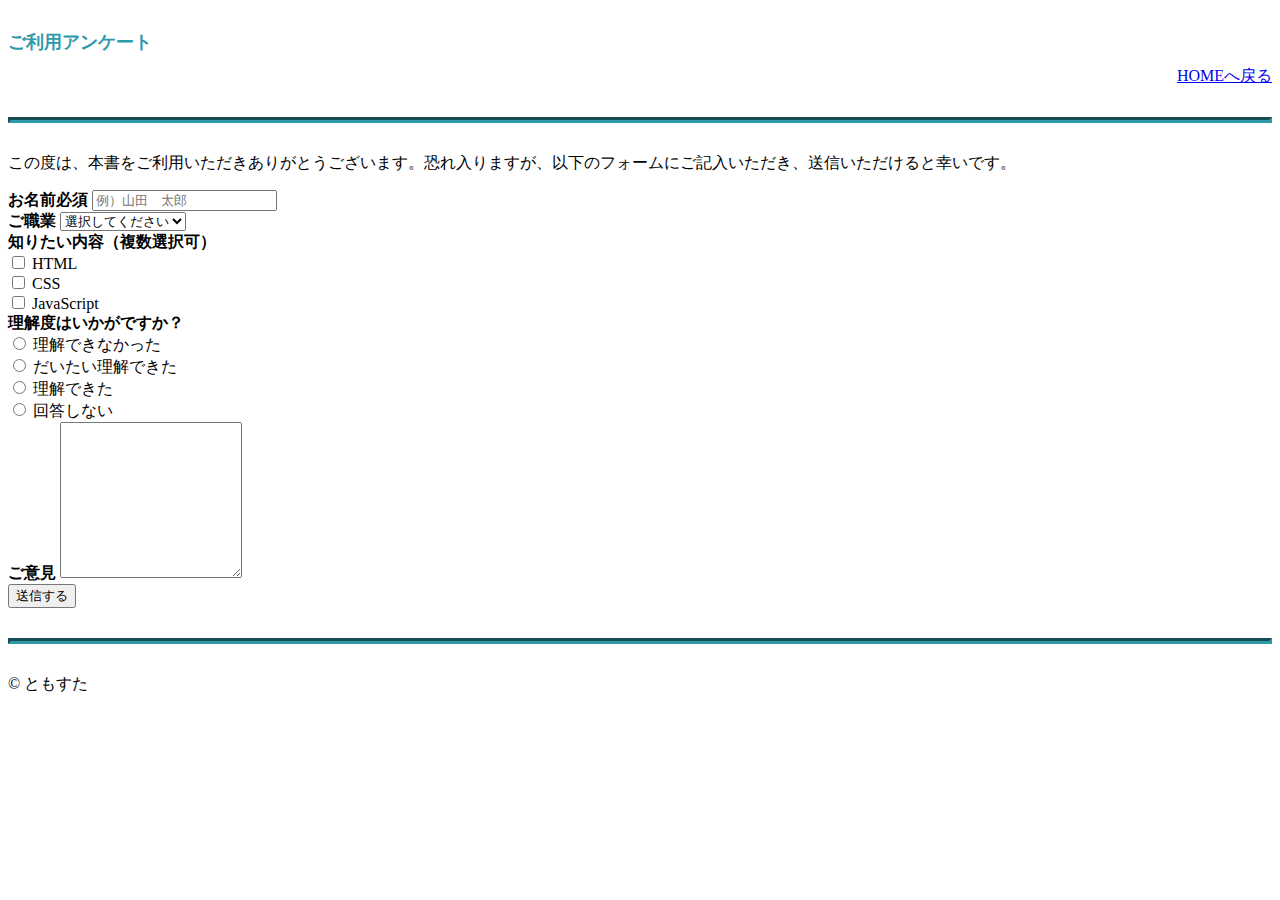
<file: Bootstrap/index.html>
<!DOCTYPE html>
<html lang="ja">
    <head>
        <meta charset="UTF-8">
        <meta name="viewport" content="width=device-width">
        <title>ご利用アンケート</title>
        <link rel="stylesheet" href="https://stackpath.bootstrapcdn.com/bootstrap/4.5.0/css/bootstrap.min.css"
        integrity="sha384-9aIt2nRpC12Uk9gS9baDl411NQApFmC26EwAOH8WgZl5MYYxFfc+NcPb1dKGj7Sk" crossorigin="anonymous">
        <link rel="stylesheet" href="css/style.css">
    </head>
    <body>
      <div class="container">
        <header>
          <div class="row">
            <div class="col-sm-6">
              <h1>ご利用アンケート</h1>
            </div>
            <div  class="col-sm-6" style="text-align: right">
              <a href=="/">HOMEへ戻る</a>
            </div>
          </div>
        </header>

      </div>

        <hr>
          <div class="container">
            <form action="" method="post" class="row">
              <div class="col-sm-8 offset-sm-2">
                <p>この度は、本書をご利用いただきありがとうございます。恐れ入りますが、以下のフォームにご記入いただき、送信いただけると幸いです。</p>
                <div class="form-group">
                  <label for="name">お名前<span class="badge badge-danger">必須</span></label>
                  <input type="text" id="name" name="name" class="form-control" placeholder="例）山田　太郎"required>
                </div>
                <div class="form-group">
                  <label for="job">ご職業</label>
                  <select id="job" name="job" class="form-control">
                    <option value="">選択してください</option>
                    <option value="会社員">会社員</option>
                    <option value="学生">学生</option>
                    <option value="その他">その他</option>
                  </select>
                  <div class="form-group">
                    <label>知りたい内容（複数選択可）</label>
                    <div class="form-check">
                      <input type="checkbox" name="q1" id="q1_1" value="html" class="form-check-input">
                      <label for="q1_1" class="form-check-label">HTML</label>
                    </div>
                    <div class="form-check">
                      <input type="checkbox" name="q1" id="q1_2" value="css" class="form-check-input">
                      <label for="q1_2" class="form-check-label">CSS</label>
                    </div>
                    <div class="form-check">
                      <input type="checkbox" name="q1" id="q1_3" value="javascript" class="form-check-input">
                      <label for="q1_3" class="form-check-label">JavaScript</label>
                    </div>
                  </div>
                  <div class="form-group">
                    <label class="d-block">理解度はいかがですか？</label>
                    <div class="form-check form-check-inline">
                      <input type="radio" class="form-check-input" name="q2" id="q2_1" value="1">
                      <label for="q2_1" class="form-check-label">理解できなかった</label>
                    </div>
                    <div class="form-check form-check-inline">
                      <input type="radio" class="form-check-input" name="q2" id="q2_2" value="2">
                      <label for="q2_2" class="form-check-label">だいたい理解できた</label>
                    </div>
                    <div class="form-check form-check-inline">
                      <input type="radio" class="form-check-input" name="q2" id="q2_3" value="3">
                      <label for="q2_3" class="form-check-label">理解できた</label>
                    </div>
                    <div class="form-check form-check-inline">
                      <input type="radio" class="form-check-input" name="q2" id="q2_4" value="0">
                      <label for="q2_4" class="form-check-label">回答しない</label>
                    </div>
                  </div>
                  <div class="form-group">
                    <label for="message">ご意見</label>
                    <textarea name="message" id="message" rows="10" class="form-control"></textarea>
                  </div>
                  <button type="submit" class="btn btn-primary">送信する</button>
                </div>
              </div>

            </form>
          </div>
        <hr>

       <div class="container">
        <footer>
          <p> &copy; ともすた</p>
        </footer>
      </div>
    </body>
</html>
</file>
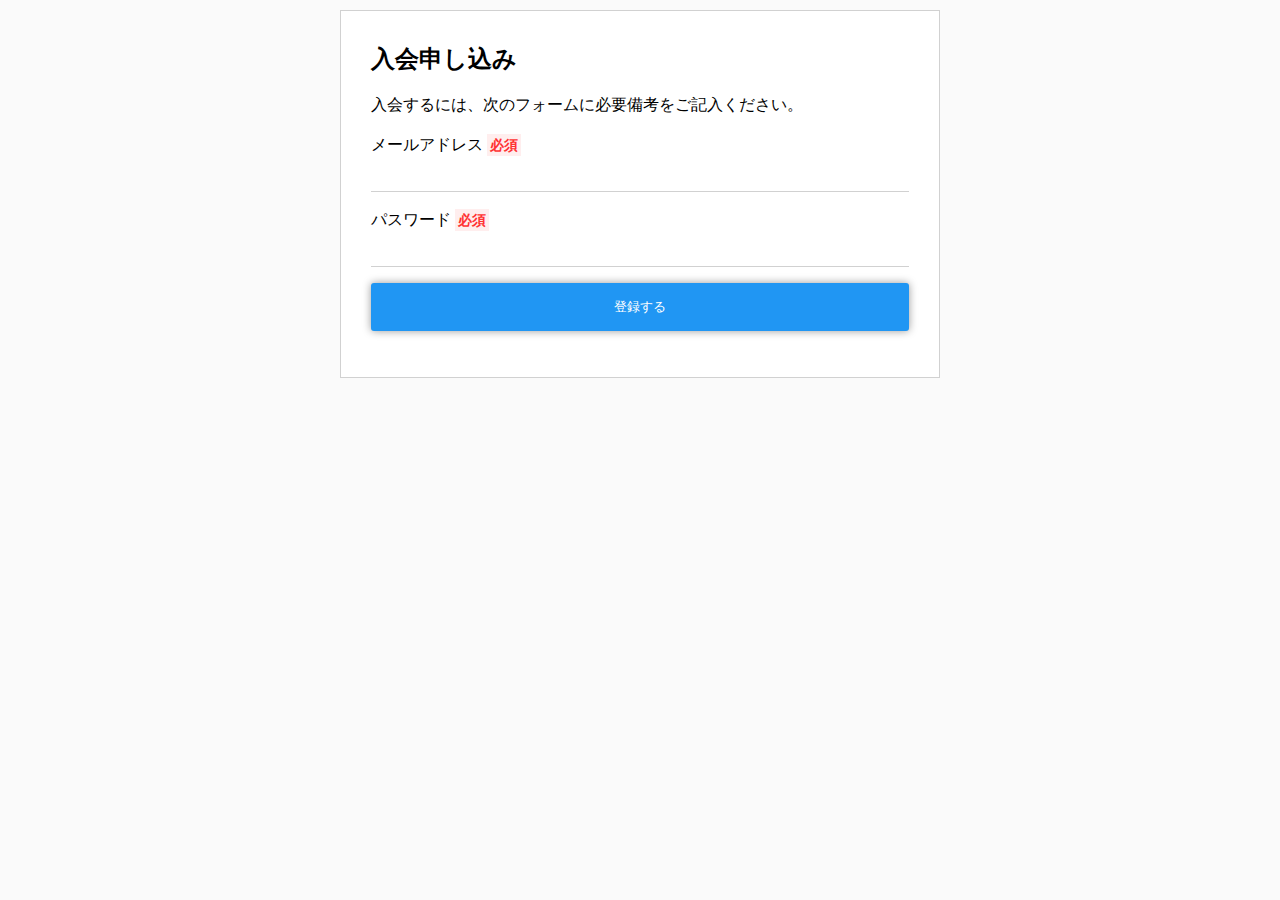
<file: lesson1/index.html>
<!DOCTYPE html>
<html lang= "ja">
    <head>
        <meta charset="UTF-8">
        <meta name="viewport" content="width=device-width">
        <title>入会申し込み</title>
        <link rel="stylesheet" href="css/style.css">
    </head>
    
    <body>
        <div class="content">
            <h1>入会申し込み</h1>
            <p>入会するには、次のフォームに必要備考をご記入ください。</p>
            <p><label for="mymail">メールアドレス<span class= "required">必須</span></label><input id="mymail" type="email" name="mymail"></p>
            <p><label for="mypassword">パスワード<span class= "required">必須</span></label><input id="mypassword" type="password" name="mypassword"></p>
            <p><button type="submit">登録する</button></p>   
        </div>
    </body>
</html>
</file>
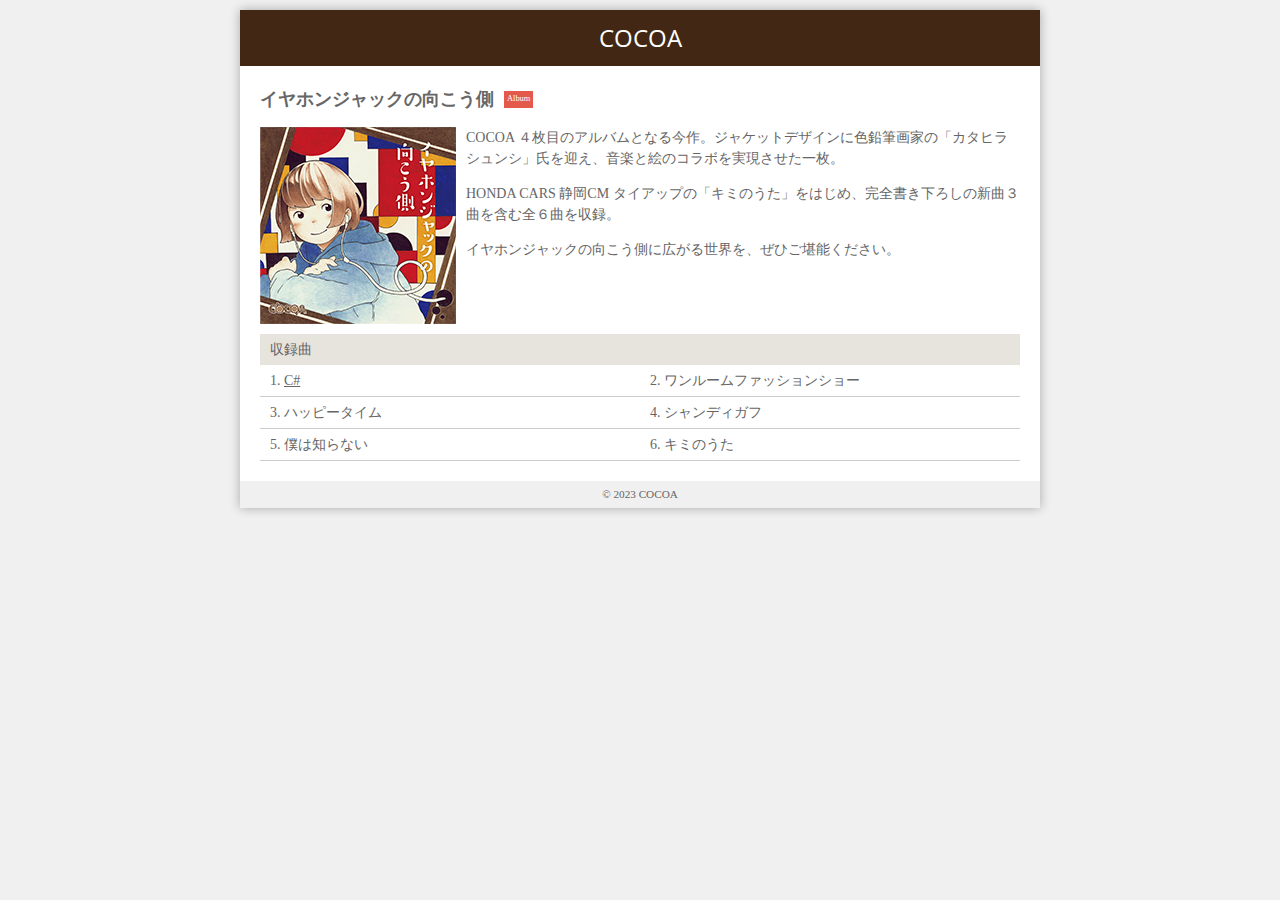
<file: lesson2/index.html>
<!DOCTYPE html>
<html lang="ja">
  <head>
    <meta charset="UTF-8">
    <meta name="viewport" content="width=device-width">
    <title>イヤホンジャックの向こう側</title>

    <link rel="stylesheet" href="css/style.css">
  </head>
  <body>
    <div class="container">
      <header>
        <h1>COCOA</h1>
      </header>
      <section>
        <div class="information">
          <h1>イヤホンジャックの向こう側</h1>
          <span class="type">Album</span>
        </div>

        <div class="description">
          <a href="#"><img src="img/jacket.png" alt="イヤホンジャックの向こう側のジャケット写真"></a>
          <p>COCOA ４枚目のアルバムとなる今作。ジャケットデザインに色鉛筆画家の「カタヒラシュンシ」氏を迎え、音楽と絵のコラボを実現させた一枚。</p>
          <p>HONDA CARS 静岡CM タイアップの「キミのうた」をはじめ、完全書き下ろしの新曲３曲を含む全６曲を収録。</p>
          <p>イヤホンジャックの向こう側に広がる世界を、ぜひご堪能ください。</p>
        </div>

        <div class="songs">
          <h2>収録曲</h2>
          <ol>
            <li><a href="https://youtu.be/vjqTkOISzeY" target="_blank">C#</a></li>
            <li>ワンルームファッションショー</li>
            <li>ハッピータイム</li>
            <li>シャンディガフ</li>
            <li>僕は知らない</li>
            <li>キミのうた</li>
          </ol>
        </div>
      </section>
      <footer>
        &copy; 2023 COCOA
      </footer>
    </div>
  </body>
</html>
</file>
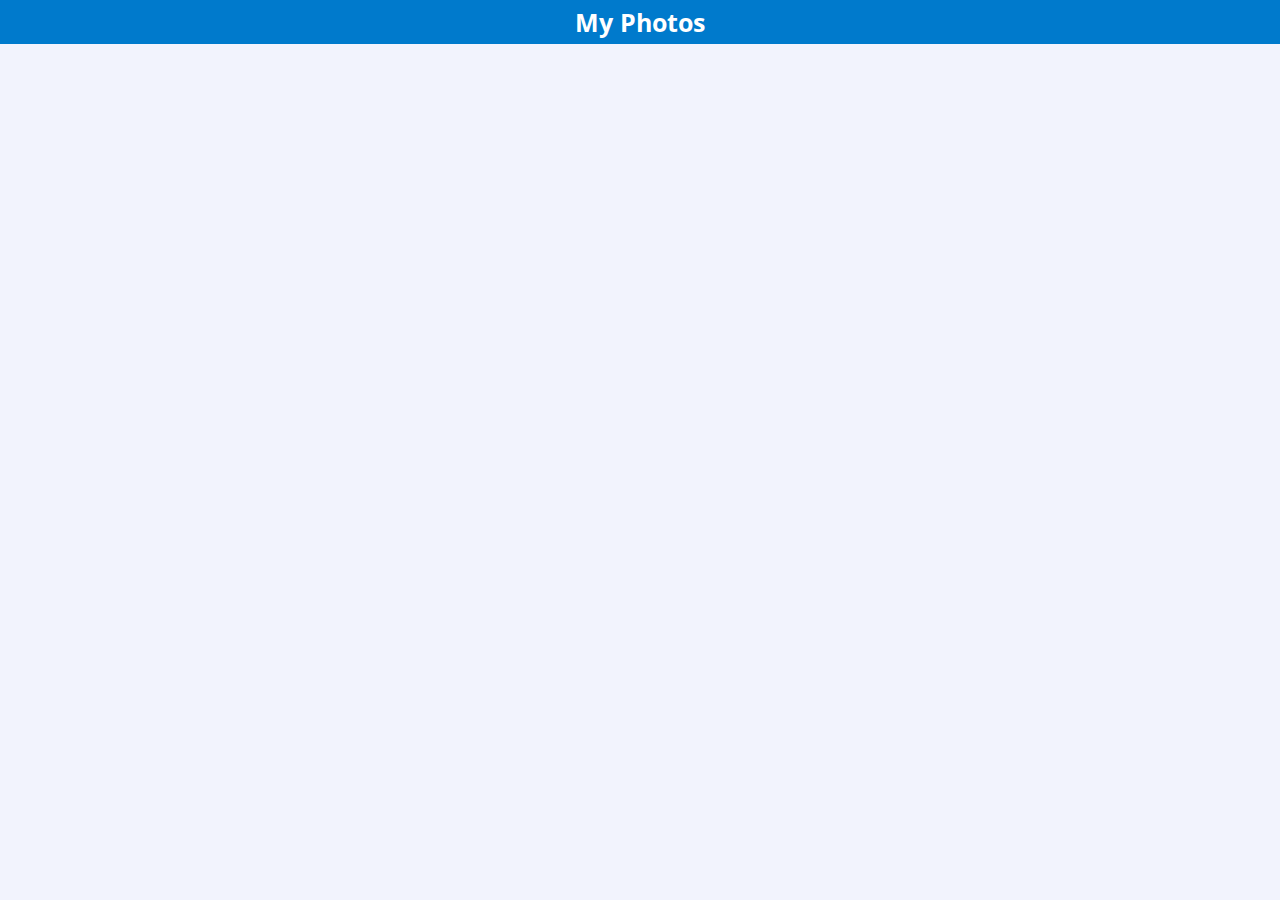
<file: lesson3/index.html>
<!DOCTYPE html>
<html lang="ja">
<head>
  <meta charset="UTF-8">
  <meta name="viewport" content="width=device-width">

  <title>My Photos</title>

  <link href="https://fonts.googleapis.com/css?family=Open+Sans+Condensed:300" rel="stylesheet">
  <link rel="stylesheet" href="css/style.css">
</head>

<body>
  <header>
    <h1>My Photos</h1>
  </header>
<div class="container">
  <div id="img_unit">
  </div>
</div>
<script>
var ajax = new XMLHttpRequest();
ajax.open('GET', 'https://h2o-space.com/htmlbook/images.php');
ajax.responseType = 'json';
ajax.send(null);

ajax.onreadystatechange = function() {
  if(ajax.readyState === XMLHttpRequest.DONE && ajax.status === 200) {
    for (var i=0; i<this.response.length; i++) {
      var data = this.response[i];

      var img = document.createElement('img');
      img.setAttribute('src', data.path);

      var caption = document.createElement('div');
      caption.className = 'inner';
      caption.innerHTML = '<p>' + data.caption + '<span>' + data.name + '</span></p>';

      var div = document.createElement('div');
      div.className = 'photo',
      div.appendChild(img);
      div.appendChild(caption);
      
      document.getElementById('img_unit').appendChild(div);
    }
  }
};
</script>
</body>
</html>
</file>
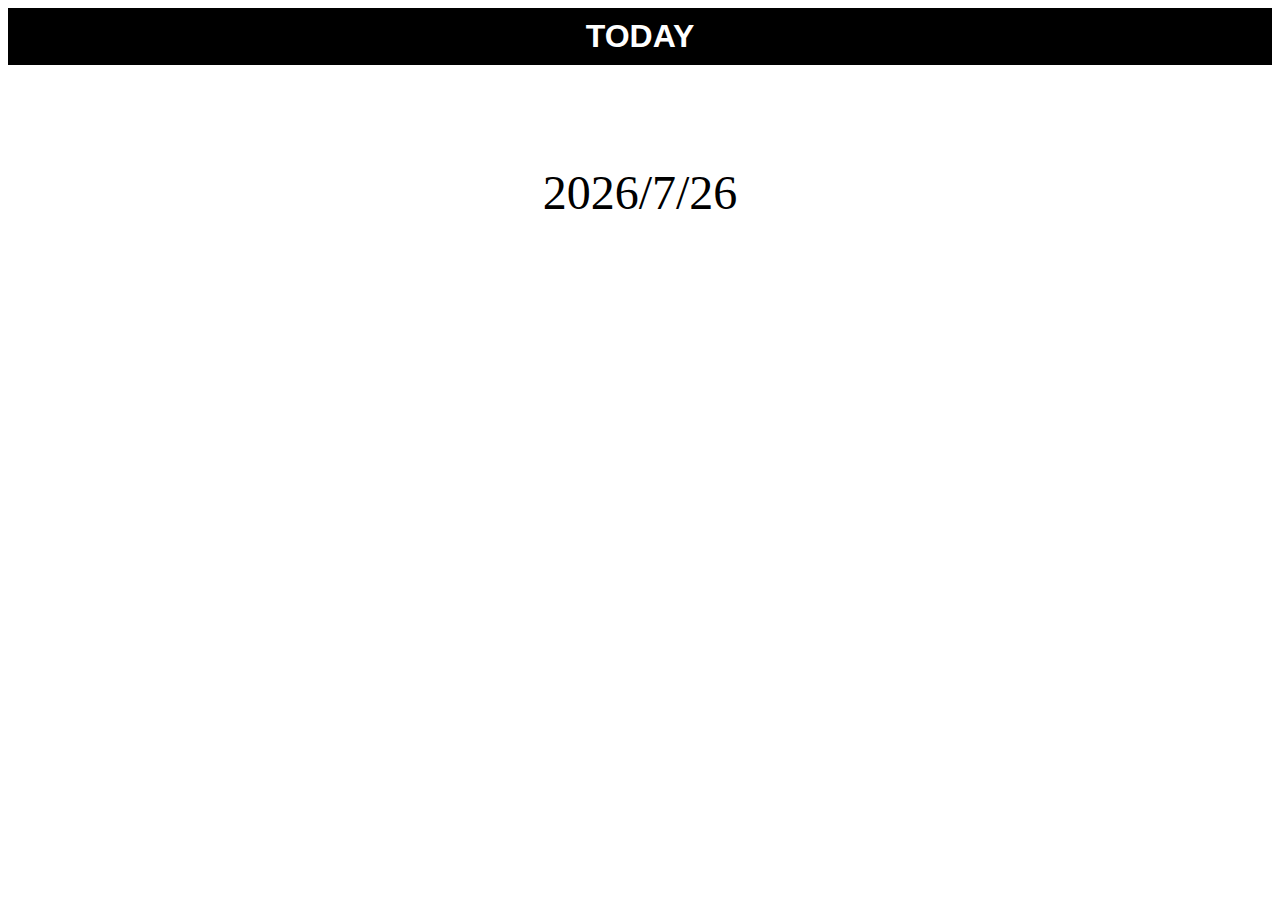
<file: javascript/Date/index.html>
<!DOCTYPE html>
<html>
<head>
  <meta charset="UTF-8">
  <meta name="viewport" content="width=device-width, initial-scale=1.0">
  <title>TODAY</title>
  <link rel="stylesheet" href="https://stackpath.bootstrapcdn.com/bootstrap/4.5.0/css/bootstrap.min.css"
  integrity="sha384-9aIt2nRpC12Uk9gS9baDl411NQApFmC26EwAOH8WgZl5MYYxFfc+NcPb1dKGj7Sk" crossorigin="anonymous">
  <script src="https://stackpath.bootstrapcdn.com/bootstrap/4.5.0/js/bootstrap.min.js"
  integrity="sha384-OgVRvuATP1z7JjHLkuOU7Xw704+h835Lr+6QL9UvYjZE3Ipu6Tp75j7Bh/kR0JKI" crossorigin="anonymous"></script>
  <link rel="stylesheet" href="style.css">
</head>
<body>
  <header>
    <h1>TODAY</h1>
  </header>

  <div class="container">
    <script>
      //日付を表示する
      var today =new Date();
      var todayHtml = today.getFullYear() + '/' + (today.getMonth()+1) + '/' + today.getDate();
      document.write('<p class="date">' + todayHtml +'</p>');
    </script>
  </div>
</body>
</html>
</file>
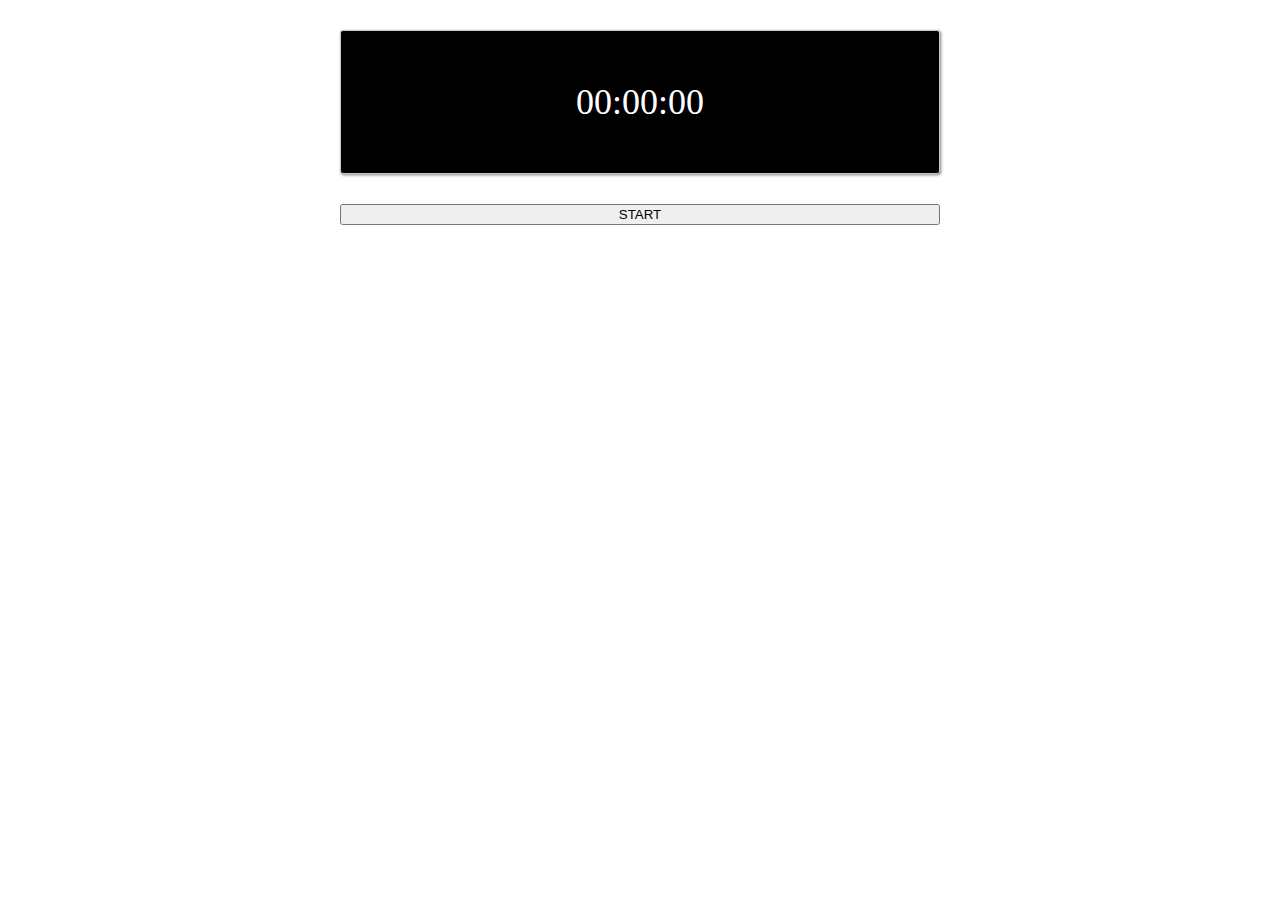
<file: javascript/Timecount/index.html>
<!DOCTYPE html>
<html>
<head>
  <meta charset="UTF-8">
  <meta name="viewport" content="width=device-width, initial-scale=1.0">
  <link rel="stylesheet" href="https://stackpath.bootstrapcdn.com/bootstrap/4.5.0/css/bootstrap.min.css"integrity="sha384-9aIt2nRpC12Uk9gS9baDl411NQApFmC26EwAOH8WgZl5MYYxFfc+NcPb1dKGj7Sk" crossorigin="anonymous">
  <script src="https://stackpath.bootstrapcdn.com/bootstrap/4.5.0/js/bootstrap.min.js"integrity="sha384-OgVRvuATP1z7JjHLkuOU7Xw704+h835Lr+6QL9UvYjZE3Ipu6Tp75j7Bh/kR0JKI" crossorigin="anonymous"></script>

  <link rel="stylesheet" href="style.css">

  <title>TIMER</title>
</head>
<body>
  <div class="container">
    <p id="timer">00:00:00</p>
      <div>
        <button id="start_stop" class="btn btn-lg btn-primary">START</button>
      </div>
  </div>

  <script>
    var start; // 開始時間（グローバル変数）

    // ゼロを追加する
    var addZero = function(value) {
        if (value < 10) {
          value = '0' + value;
        }
          return value;
        };

    var timer_id;
    document.getElementById('start_stop').addEventListener('click', function() {
      if (this.innerHTML === 'START') {
        start = new Date();

          timer_id = setInterval(goTimer, 10);

          // STOP ボタンにする
            this.innerHTML = 'STOP';
            this.classList.remove('btn-primary');
            this.classList.add('btn-danger');
          } else {
            clearInterval(timer_id);

          // START ボタンにする
            this.innerHTML = 'START';
            this.classList.remove('btn-danger');
            this.classList.add('btn-primary');
          }
    });

    // タイマーの処理
    var goTimer = function() {
      var now = new Date();

      var milli = now.getTime() - start.getTime(); // 差をミリ秒で
      var seconds = Math.floor(milli / 1000); // 秒を取得
      var minutes = Math.floor(seconds / 60); // 分を取得
      var hours = Math.floor(minutes / 60); // 時を取得

      seconds = seconds - minutes * 60;
      minutes = minutes - hours * 60;

      // 1 桁の場合は 0 を補完
      hours = addZero(hours);
      seconds = addZero(seconds);
      minutes = addZero(minutes);

      document.getElementById('timer').innerHTML = hours + ':' + minutes + ':' + seconds;
    }
  </script>
</body>
</html>
</file>
<file: Bootstrap/css/style.css>
header {
    margin-top: 30px;
    color: #2e99a9;
}

hr {
    border-width: 3px;
    border-color: #2e99a9;
    margin :30px 0;
}

h1 {
    font-size: 18px;
    font-weight: bold;
}

.form-group>label {
    font-weight: bold;

}
</file>
<file: lesson1/css/style.css>
@import url(sanitize.css);

body {
    background-color: #fafafa;
}
h1 {
    font-size: 24px;
    margin: 0;
}
label {
    display: block;
    margin-buttom: .5em;
}
div.content {
    background-color: #fff;
    width: 600px;
    margin: 10px auto;
    border: 1px solid #d1d1d1;
    padding: 30px;
}
input {
    border: none;
    border-bottom: 1px solid #d1d1d1;
    font-size: 16px;
    padding: 8px;
    width: 100%;
}
button {
    width: 100%;
    background-color: #2096F3;
    color: #fff;
    border: none;
    padding: 15px;
    border-radius: 3px;
    box-shadow: 0 0 8px rgba(0, 0, 0, .4);
}
span.required {
    background-color: #fee;
    color: #f33;
    padding: 3px;
    font-size: .9em;
    font-weight: bold;
    margin-left: .3em;
}
</file>
<file: lesson2/css/style.css>
@import url(sanitize.css);
@import url('https://fonts.googleapis.com/css2?family=Open+Sans:wght@500&display=swap');

body {
  background-color: #f0f0f0;
  padding: 10px;
  font-size: 14px;
  color: #666;
}

header {
  background-color: #422814;
  padding: 10px;
  color: #fff;
}

header h1 {
  margin: 0;
  font-size: 24px;
  font-weight: normal;
  text-align: center;
  font-family: 'Open Sans', sans-serif;
}

.container {
  max-width: 800px;
  margin: 0 auto;
  box-shadow: 0 0 10px rgba(0,0,0,.3);
}

.description img {
  float: left;
  margin: 0 10px 10px 0;
  transition-property: opacity;
  transition-duration: 1s;
  transition-timing-function: ease;
  transition-delay: 0;
}

.type {
  background-color: #e35a4d;
  padding: 2px 3px;
  color: #fff;
  font-size: .6em;
}

.information {
  display: flex;
  align-items: center;
}

.information h1 {
  font-size: 18px;
  margin: 0 10px 0 0;
}

.songs {
  clear: both;
}

a {
  color: #666;
}

.songs h2 {
  font-size: 1em;
  font-weight: normal;
  margin: 0;
  background-color: #e6e4dd;
  padding: 5px 10px;
}

.songs ol {
  padding: 0;
  margin: 0;
  list-style-position: inside;
  display: grid;
  grid-template-columns: 1fr 1fr;
}

.songs li {
  border-bottom: 1px solid #ccc;
  padding: 5px 10px;
}

section {
  padding: 20px;
  background-color: #fff;
}

footer {
  text-align: center;
  font-size: .8em;
  padding: 5px;
}

.description img:hover {
  opacity: .5;
}

@media screen and (max-width: 600px) {
  .description img {
    float: none;
    margin: 0 auto;
    display: block;
  }

  header {
    padding: 5px;
  }

  header h1{
    font-size: 12px;
  }

  .information h1 {
    font-size: 14px;
  }

  .songs ol {
    display: block;
  }
}
</file>
<file: lesson3/css/style.css>
body {
  margin: 0; /* 余白を 0 に */
  padding: 0; /* 要素内余白を 0 に */
  background-color: rgba(26, 55, 229, 0.06); /* 背景色を薄水色に */
}

.container {
  max-width: 600px; /* 最大幅を 600px に */
  margin: 0 auto; /* 左右を中央揃えに */
  box-shadow: 0px 0px 3px rgba(0, 0, 0, .3); /* ドロップシャドウをかける */
}

img {
  width: 100%; /* 画像の幅を画面幅一杯に */
  margin: 0; /* 余白を0 に */
  vertical-align: top; /* 画像間に余白が出るバグを補正 */
}

header {
  background-color: #007acc; /* 背景色を濃い青に */
  color: #fff; /* 文字色を白に */
  position: fixed; /* ヘッダーを画面内固定に */
  top: 0; /* 位置を一番上に */
  width: 100%; /* 幅を画面幅一杯に */
  z-index: 100; /* 重なったときの優先度を上に */
}

header h1 {
  margin: 0; /* 余白をなくす */
  font-size: 25px; /* 文字の大きさを 25px に */
  padding: 5px; /* 要素内余白を 5px に */
  text-align: center; /* テキストを中央揃えに */
  font-family: 'Open Sans Condensed', sans-serif; /* フォントを Web フォントに */
}

.photo {
  position: relative; /* 画像の上にキャプションが重ねられるように */
}

.photo .inner {
  position: absolute; /* キャプションを画像の上に重ねる */
  bottom: 0; /* 位置を画像の最下部に */
  width: 100%; /* 幅は一杯に */
  background-color: rgba(0, 0, 0, .5); /* 背景色を半透明の黒に */
  font-size: 10px; /* 文字の大きさを 10px に */
  color: #fff; /* 文字色を白に */
  margin: 0; /* 余白を 0 に */
}

.inner p {
  padding: 20px; /* 要素内余白を 20px に */
}
.inner span {
  font-color: #666; /* 文字色をグレーに */
  margin-left: 10px; /* 左に 10px の余白 */
}
</file>
<file: javascript/Date/style.css>
body {
  font-family: Arial;
  text-align: center;
}

header {
  margin-bottom: 100px;
}

h1 {
  background-color: #000;
  color: #fff;
  margin: 0;
  padding: 10px;
}

.date {
  font-size: 300%;
  font-family: 'Times New Roman', Times, serif;
}
</file>
<file: javascript/Timecount/style.css>
.container {
    text-align: center; /* 全体を中央揃えに */
    max-width: 600px; /* 最大幅を 600px に */
    margin: 30px auto; /* 上下に 30px の余白を付け、中央揃えに */
}

#timer {
    font-size: 36px; /* 文字サイズを 36px に */
    border: 1px solid #ccc; /* グレーの枠線を引く */
    margin: 30px auto; /* 上下に 30px の余白を付け、中央揃えに */
    padding: 50px; /* 要素内余白を 50px に */
    background-color: #000; /* 背景色を黒に */
    color: #fff; /* 文字色を白に */
    border-radius: 3px; /* 枠線を角丸に */
    box-shadow: 1px 1px 3px rgba(0, 0, 0, .5); /* ドロップシャドーをつける */
}

.btn {
    width: 100%; /* 幅を 100% に */
}
</file>
